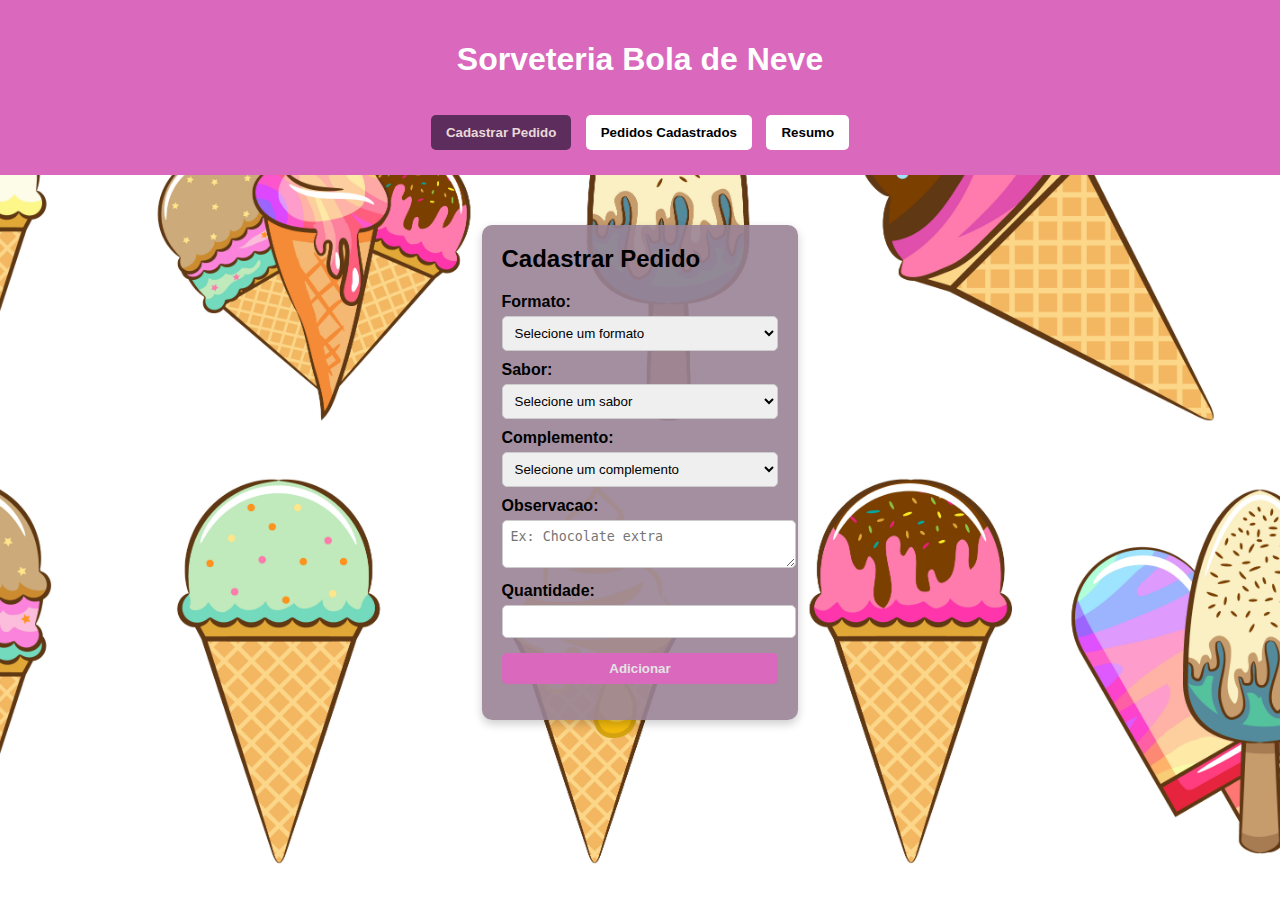
<file: index.html>
<!DOCTYPE html>
<html lang="pt-BR">
<head>
    <meta charset="UTF-8">
    <title>Sorveteria Bola de Neve</title>
    <link rel="stylesheet" href="../css/style.css">
    <script defer src="../js/script.js"></script>
</head>
<body>
    <header>
        <h1>Sorveteria Bola de Neve</h1>
        <nav>
            <button data-section="cadastro" class="active">Cadastrar Pedido</button>
            <button data-section="pedidos">Pedidos Cadastrados</button>
            <button data-section="resumo">Resumo</button>
        </nav>
    </header>

    <main>
        <section id="cadastro" class="tela active">
            <div class="card">
                <h2>Cadastrar Pedido</h2>
                <form id="formPedido">
                    <label for="formato">Formato:</label>
                    <select id="formato" required>
                        <option value="">Selecione um formato</option>
                        <option value="Casquinha">Casquinha</option>
                        <option value="Cascão">Cascão</option>
                        <option value="Copo">Copo</option>
                        <option value="Pote 500ml">Pote 500ml</option>
                        <option value="Pote 1L">Pote 1L</option>
                    </select>

                    <label for="sabor">Sabor:</label>
                    <select id="sabor" required>
                        <option value="">Selecione um sabor</option>
                        <option value="Chocolate">Chocolate</option>
                        <option value="Morango">Morango</option>
                        <option value="Creme">Creme</option>
                        <option value="Baunilha">Baunilha</option>
                        <option value="Napolitano">Napolitano</option>
                        <option value="Flocos">Flocos</option>
                        <option value="Limão">Limão</option>
                        <option value="Uva">Uva</option>
                        <option value="Abacaxi">Abacaxi</option>
                        <option value="Coco">Coco</option>
                        <option value="Doce de Leite">Doce de Leite</option>
                        <option value="Pistache">Pistache</option>
                    </select>

                    <label for="complemento">Complemento:</label>
                    <select id="complemento">
                        <option value="">Selecione um complemento</option>
                        <option value="Cobertura de Morango">Cobertura de Morango</option>
                        <option value="Cobertura de Chocolate">Cobertura de Chocolate</option>
                        <option value="Cobertura de Caramelo">Cobertura de Caramelo</option>
                        <option value="Granulado">Granulado</option>
                        <option value="Castanha">Castanha</option>
                        <option value="Chantilly">Chantilly</option>
                    </select>

                    <label for="observacao">Observacao:</label>
                    <textarea id="observacao" placeholder="Ex: Chocolate extra"></textarea>

                    <label for="quantidade">Quantidade:</label>
                    <input type="number" id="quantidade" min="1" required>

                    <button type="submit">Adicionar</button>
                </form>
                <p id="mensagem"></p>
            </div>
        </section>

        <section id="pedidos" class="tela">
            <div class="card">
                <h2>Pedidos Cadastrados</h2>
                <ul id="listaPedidos"></ul>
            </div>
        </section>

        <section id="resumo" class="tela">
            <div class="card">
                <h2>Resumo dos Pedidos</h2>
                <p>Total de pedidos: <span id="totalPedidos">0</span></p>
            </div>
        </section>
    </main>
</body>
</html>
</file>
<file: css/style.css>
body {
    font-family: Arial, sans-serif;
    margin: 0;
    background: linear-gradient(135deg, #a2d2ff, #ffc8dd, #fde2e4, #cdb4db, #084172);
    background-attachment: fixed;
    background: url("../imagens/sorvetes.jpg") no-repeat center center fixed;
    background-size: cover;
    background-color: #8c7b88;
}

header {
    background: #da68bc;
    padding: 20px;
    text-align: center;
    color: white;
    display: flex;
    flex-direction: column; 
    align-items: center;   
    gap: 10px;     
}

nav button {
    margin: 5px;
    padding: 10px 15px;
    border: none;
    background: white;
    border-radius: 5px;
    cursor: pointer;
    font-weight: bold;
}

nav button.active {
    background: #5d2d5e;
    color: rgb(234, 216, 216);
}

main {
    display: flex;
    justify-content: center;
    margin-top: 30px;
}

.card {
    background-color: rgba(153, 131, 150, 0.9); 
    padding: 20px;
    border-radius: 10px;
    box-shadow: 0 4px 10px rgba(0, 0, 0, 0.2);
    max-width: 400px;
    margin: 20px auto;
}

.card h2 {
    margin-top: 0;
}

form label {
    display: block;
    margin-top: 10px;
    font-weight: bold;
}

form input, form select, form textarea, form button {
    width: 100%;
    margin-top: 5px;
    padding: 8px;
    border-radius: 5px;
    border: 1px solid #ccc;
}

form button {
   background: #da68bc;
    color: rgb(227, 227, 227);
    border: none;
    margin-top: 15px;
    cursor: pointer;
    font-weight: bold;
}

form button:hover {
    background: #5d2d5e;
}

#mensagem {
    margin-top: 10px;
    font-weight: bold;
    color: green;
}

.tela {
    display: none;
}

.tela.active {
    display: block;
}

#listaPedidos {
    list-style: none;
    padding: 0;
}

#listaPedidos li {
    background: #f8f8f8;
    margin: 8px 0;
    padding: 10px;
    border-radius: 5px;
    border: 1px solid #e4d0d0;
}
</file>
